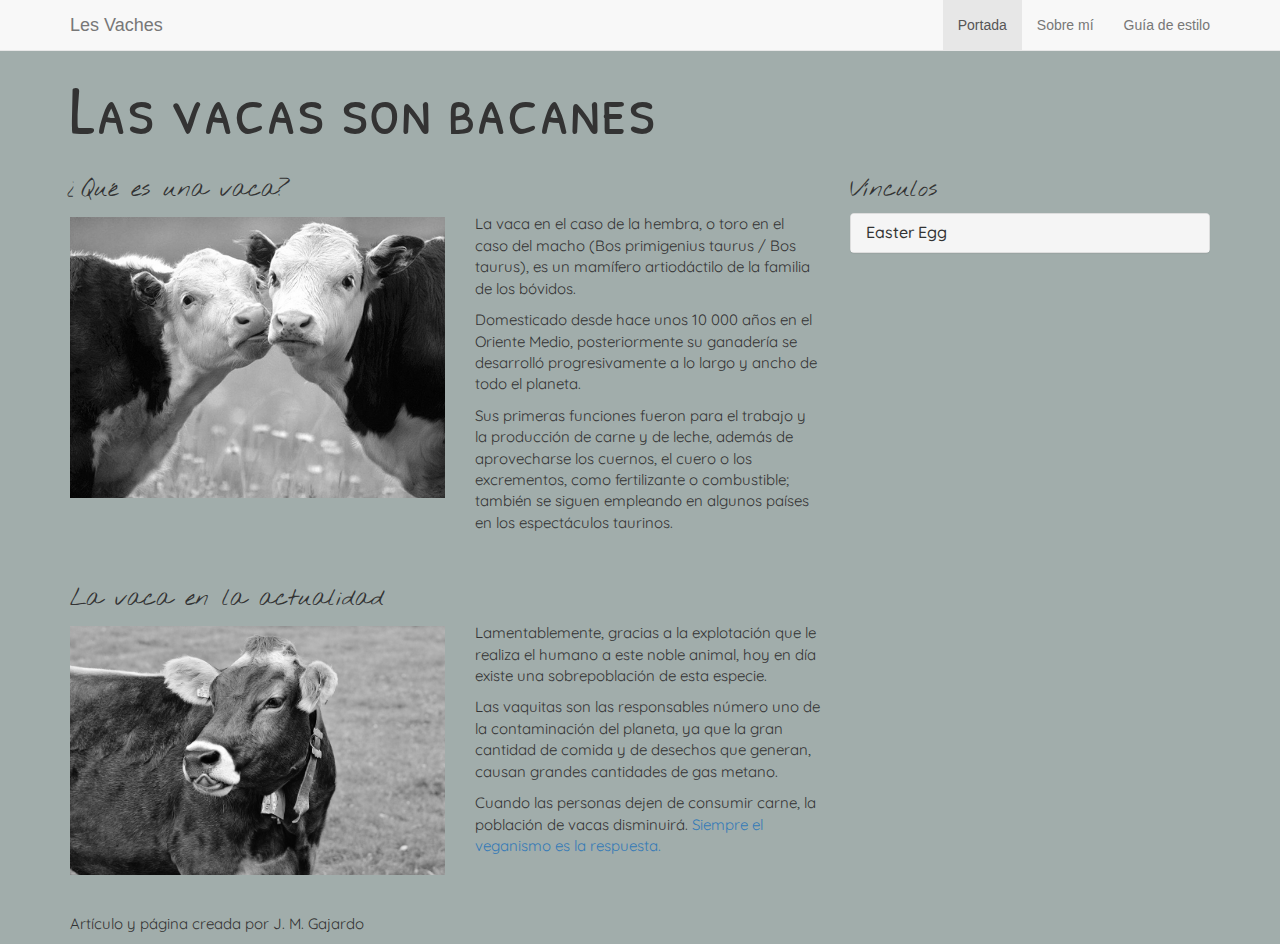
<file: index.html>
<!DOCTYPE html>
<html lang="es">
  <head>
    <meta charset="utf-8">
    <meta http-equiv="X-UA-Compatible" content="IE=edge">
    <meta name="viewport" content="width=device-width, initial-scale=1">
    <title>Vacaweb</title>
    <link rel="icon" type="image/png" href="images/favicon.png"/>
    <!-- Search Engine -->
    <meta name="description" content="Josefina M. Gajardo">
    <!-- Schema.org for Google -->
    <meta itemprop="name" content="Vacaweb">
    <meta itemprop="description" content="Josefina M. Gajardo">
    <!-- Twitter -->
    <meta name="twitter:card" content="summary">
    <meta name="twitter:title" content="Vacaweb">
    <meta name="twitter:description" content="Josefina M. Gajardo">
    <meta name="twitter:site" content="@cotegajardo">
    <!-- Open Graph general (Facebook, Pinterest & Google+) -->
    <meta name="og:title" content="Vacaweb">
    <meta name="og:description" content="Josefina M. Gajardo">
    <meta name="og:locale" content="en_CL">
    <meta name="og:type" content="website">

    <link href="css/bootstrap.min.css" rel="stylesheet">
    <link href="ajustes.css" rel="stylesheet">
    <link href="https://fonts.googleapis.com/css?family=Nothing+You+Could+Do|Patrick+Hand+SC|Quicksand" rel="stylesheet">
      <!--[if lt IE 9]>
      <script src="https://oss.maxcdn.com/html5shiv/3.7.3/html5shiv.min.js"></script>
      <script src="https://oss.maxcdn.com/respond/1.4.2/respond.min.js"></script>
    <![endif]-->
  </head>
  <body>
    <nav class="navbar navbar-default navbar-fixed-top">
        <div class="container">
          <div class="navbar-header">
            <button type="button" class="navbar-toggle collapsed" data-toggle="collapse" data-target="#navbar" aria-expanded="false" aria-controls="navbar">
              <span class="sr-only">Toggle navigation</span>
              <span class="icon-bar"></span>
              <span class="icon-bar"></span>
              <span class="icon-bar"></span>
            </button>
            <a class="navbar-brand" href="#">Les Vaches</a>
          </div>
          <div id="navbar" class="navbar-collapse collapse">
            <ul class="nav navbar-nav navbar-right">
              <li class="active"><a href="index.html">Portada</a></li>
              <li><a href="about.html">Sobre mí</a></li>
              <li><a href="style-guide.html">Guía de estilo</a></li>
            </ul>
          </div><!--/.nav-collapse -->
        </div>
      </nav>

  <div class="container">
    <div class="row">
      <div class="col-sm-12">
        <header>
          <h1> Las vacas son bacanes </h1>
        </header>
      </div>
      <div class="col-sm-8">
        <section>
          <article class="row" id="primero">
          <div class="col-sm-12">
            <h3>¿Qué es una vaca?</h3>
            <figure><img src="images/vaca1.jpg"></figure>
              <ul>
                <p>La vaca en el caso de la hembra, o toro en el caso del macho (Bos primigenius taurus / Bos taurus), es un mamífero artiodáctilo de la familia de los bóvidos.</p>
                <p>Domesticado desde hace unos 10 000 años en el Oriente Medio, posteriormente su ganadería se desarrolló progresivamente a lo largo y ancho de todo el planeta.</p>
                <p>Sus primeras funciones fueron para el trabajo y la producción de carne y de leche, además de aprovecharse los cuernos, el cuero o los excrementos, como fertilizante o combustible; también se siguen empleando en algunos países en los espectáculos taurinos.</p>
              </ul>
        </article>
        <!--acá cierro el artículo-->
        <!--acá abro el artículo-->
        <article class="row" id="segundo">
          <div class="col-sm-12">
            <h3>La vaca en la actualidad</h3>
            <figure><img src="images/vaca2.jpg"></figure>
            <p>Lamentablemente, gracias a la explotación que le realiza el humano a este noble animal, hoy en día existe una sobrepoblación de esta especie.</p>
            <p>Las vaquitas son las responsables número uno de la contaminación del planeta, ya que la gran cantidad de comida y de desechos que generan, causan grandes cantidades de gas metano.</p>
            <p>Cuando las personas dejen de consumir carne, la población de vacas disminuirá. <a href="https://t3.kn3.net/taringa/5/6/5/5/2/3/Moodcool/FA1.jpg">Siempre el veganismo es la respuesta.</a> </p>
        </article>
        <!--acá cierro el artículo-->

        </section>
      </div>
      <div class="col-sm-4">
        <aside>
          <h3>Vínculos</h3>
          <div class="panel-group" id="accordion" role="tablist" aria-multiselectable="true">
            <div class="panel panel-default">
              <div class="panel-heading" role="tab" id="headingOne">
                <h4 class="panel-title">
                  <a role="button" data-toggle="collapse" data-parent="#accordion" href="#collapseOne" aria-expanded="true" aria-controls="collapseOne">
                    Easter Egg
                  </a>
                </h4>
              </div>
              <div id="collapseOne" class="panel-collapse collapse" role="tabpanel" aria-labelledby="headingOne">
                <div class="panel-body">
                  <figure><img src="images/poeta.gif"></figure>

                </div>
              </div>
            </div>
          </div>
        </aside>
      </div>
      <div class="col-sm-12">
        <footer>
          <p>Artículo y página creada por J. M. Gajardo</p>
        </footer>
      </div>


    </div>
  </div>



    <script src="js/jquery.min.js"></script>
    <script src="js/bootstrap.min.js"></script>
  </body>
</html>
</file>
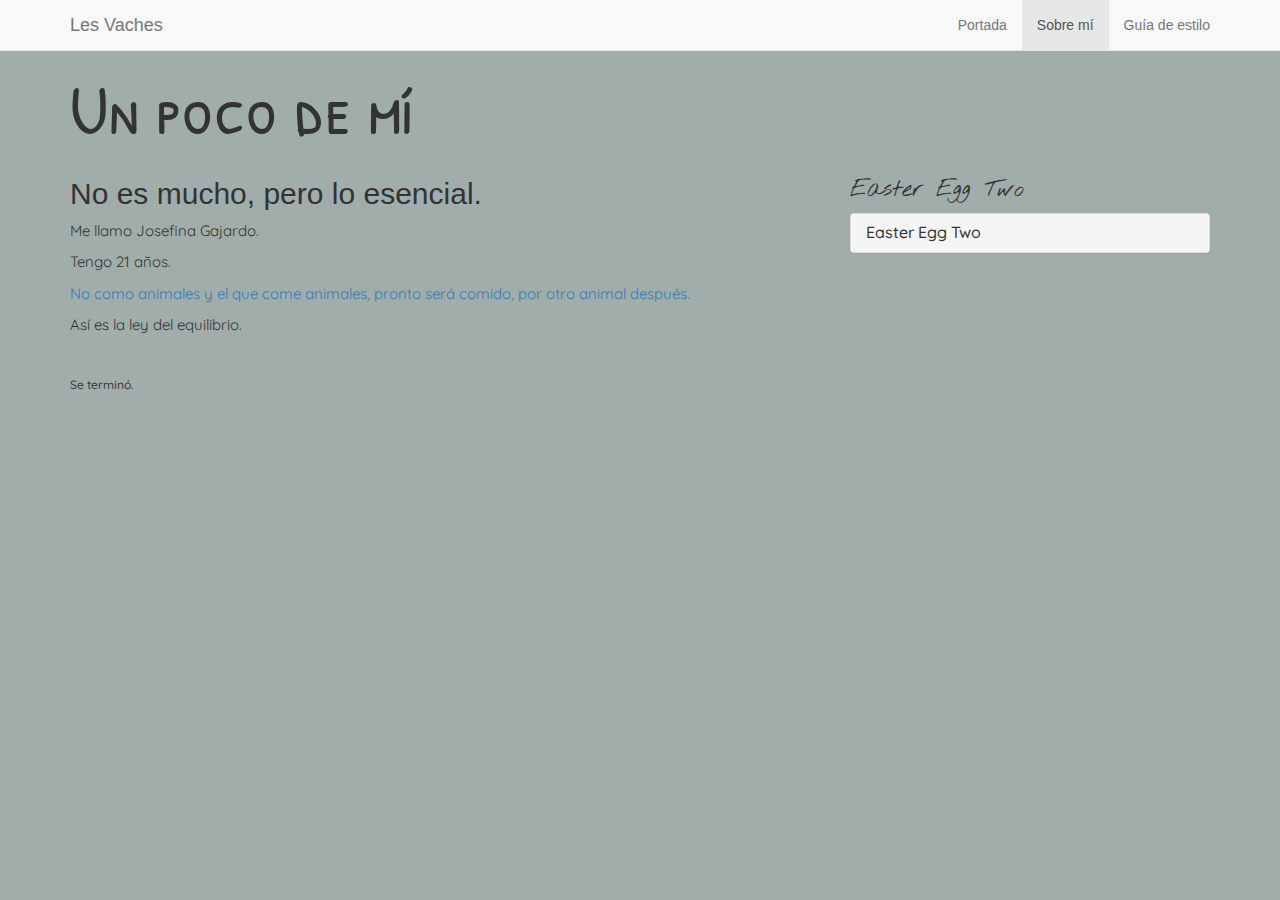
<file: about.html>
<!DOCTYPE html>
<html lang="es">
  <head>
    <meta charset="utf-8">
    <meta http-equiv="X-UA-Compatible" content="IE=edge">
    <meta name="viewport" content="width=device-width, initial-scale=1">
    <title>Vacaweb</title>
    <link rel="icon" type="image/png" href="images/favicon.png" />
    <!-- Search Engine -->
    <meta name="description" content="Josefina M. Gajardo">
    <!-- Schema.org for Google -->
    <meta itemprop="name" content="Vacaweb">
    <meta itemprop="description" content="Josefina M. Gajardo">
    <!-- Twitter -->
    <meta name="twitter:card" content="summary">
    <meta name="twitter:title" content="Vacaweb">
    <meta name="twitter:description" content="Josefina M. Gajardo">
    <meta name="twitter:site" content="@cotegajardo">
    <!-- Open Graph general (Facebook, Pinterest & Google+) -->
    <meta name="og:title" content="Vacaweb">
    <meta name="og:description" content="Josefina M. Gajardo">
    <meta name="og:locale" content="en_CL">
    <meta name="og:type" content="website">

    <link href="css/bootstrap.min.css" rel="stylesheet">
    <link href="ajustes.css" rel="stylesheet">
    <link href="https://fonts.googleapis.com/css?family=Nothing+You+Could+Do|Patrick+Hand+SC|Quicksand" rel="stylesheet">
    <!--[if lt IE 9]>
      <script src="https://oss.maxcdn.com/html5shiv/3.7.3/html5shiv.min.js"></script>
      <script src="https://oss.maxcdn.com/respond/1.4.2/respond.min.js"></script>
    <![endif]-->
  </head>
  <body>
    <nav class="navbar navbar-default navbar-fixed-top">
        <div class="container">
          <div class="navbar-header">
            <button type="button" class="navbar-toggle collapsed" data-toggle="collapse" data-target="#navbar" aria-expanded="false" aria-controls="navbar">
              <span class="sr-only">Toggle navigation</span>
              <span class="icon-bar"></span>
              <span class="icon-bar"></span>
              <span class="icon-bar"></span>
            </button>
            <a class="navbar-brand" href="#">Les Vaches</a>
          </div>
          <div id="navbar" class="navbar-collapse collapse">
            <ul class="nav navbar-nav navbar-right">
              <li><a href="index.html">Portada</a></li>
              <li class="active"><a href="about.html">Sobre mí</a></li>
              <li><a href="style-guide.html">Guía de estilo</a></li>
            </ul>
          </div><!--/.nav-collapse -->
        </div>
      </nav>

  <div class="container">
    <div class="row">
      <div class="col-sm-12">
        <header>
          <h1> Un poco de mí </h1>
        </header>
      </div>
      <div class="col-sm-8">
        <section>
          <h2>No es mucho, pero lo esencial.</h2>
          <article>
          <p>Me llamo Josefina Gajardo.</p>
          <p>Tengo 21 años.</p>
          <a href="https://www.youtube.com/watch?v=fgXiza1YWEE"><p>No como animales y el que come animales, pronto será comido, por otro animal después.</p></a>
          <p>Así es la ley del equilibrio.</p>
        </article>
        </section>
      </div>
      <div class="col-sm-4">
        <aside>
          <h3>Easter Egg Two</h3>
          <div class="panel-group" id="accordion" role="tablist" aria-multiselectable="true">
            <div class="panel panel-default">
              <div class="panel-heading" role="tab" id="headingOne">
                <h4 class="panel-title">
                  <a role="button" data-toggle="collapse" data-parent="#accordion" href="#collapseOne" aria-expanded="true" aria-controls="collapseOne">
                    Easter Egg Two
                  </a>
                </h4>
              </div>
              <div id="collapseOne" class="panel-collapse collapse" role="tabpanel" aria-labelledby="headingOne">
                <div class="panel-body">
                  <figure><img src="images/bab.gif"></figure>

                </div>
              </div>
            </div>
          </div>
        </aside>
      </div>
      <div class="col-sm-12">
        <footer>
          <h6>Se terminó.</h6>
        </footer>
      </div>


    </div>
  </div>

    <script src="js/jquery.min.js"></script>
    <script src="js/bootstrap.min.js"></script>
  </body>
</html>
</file>
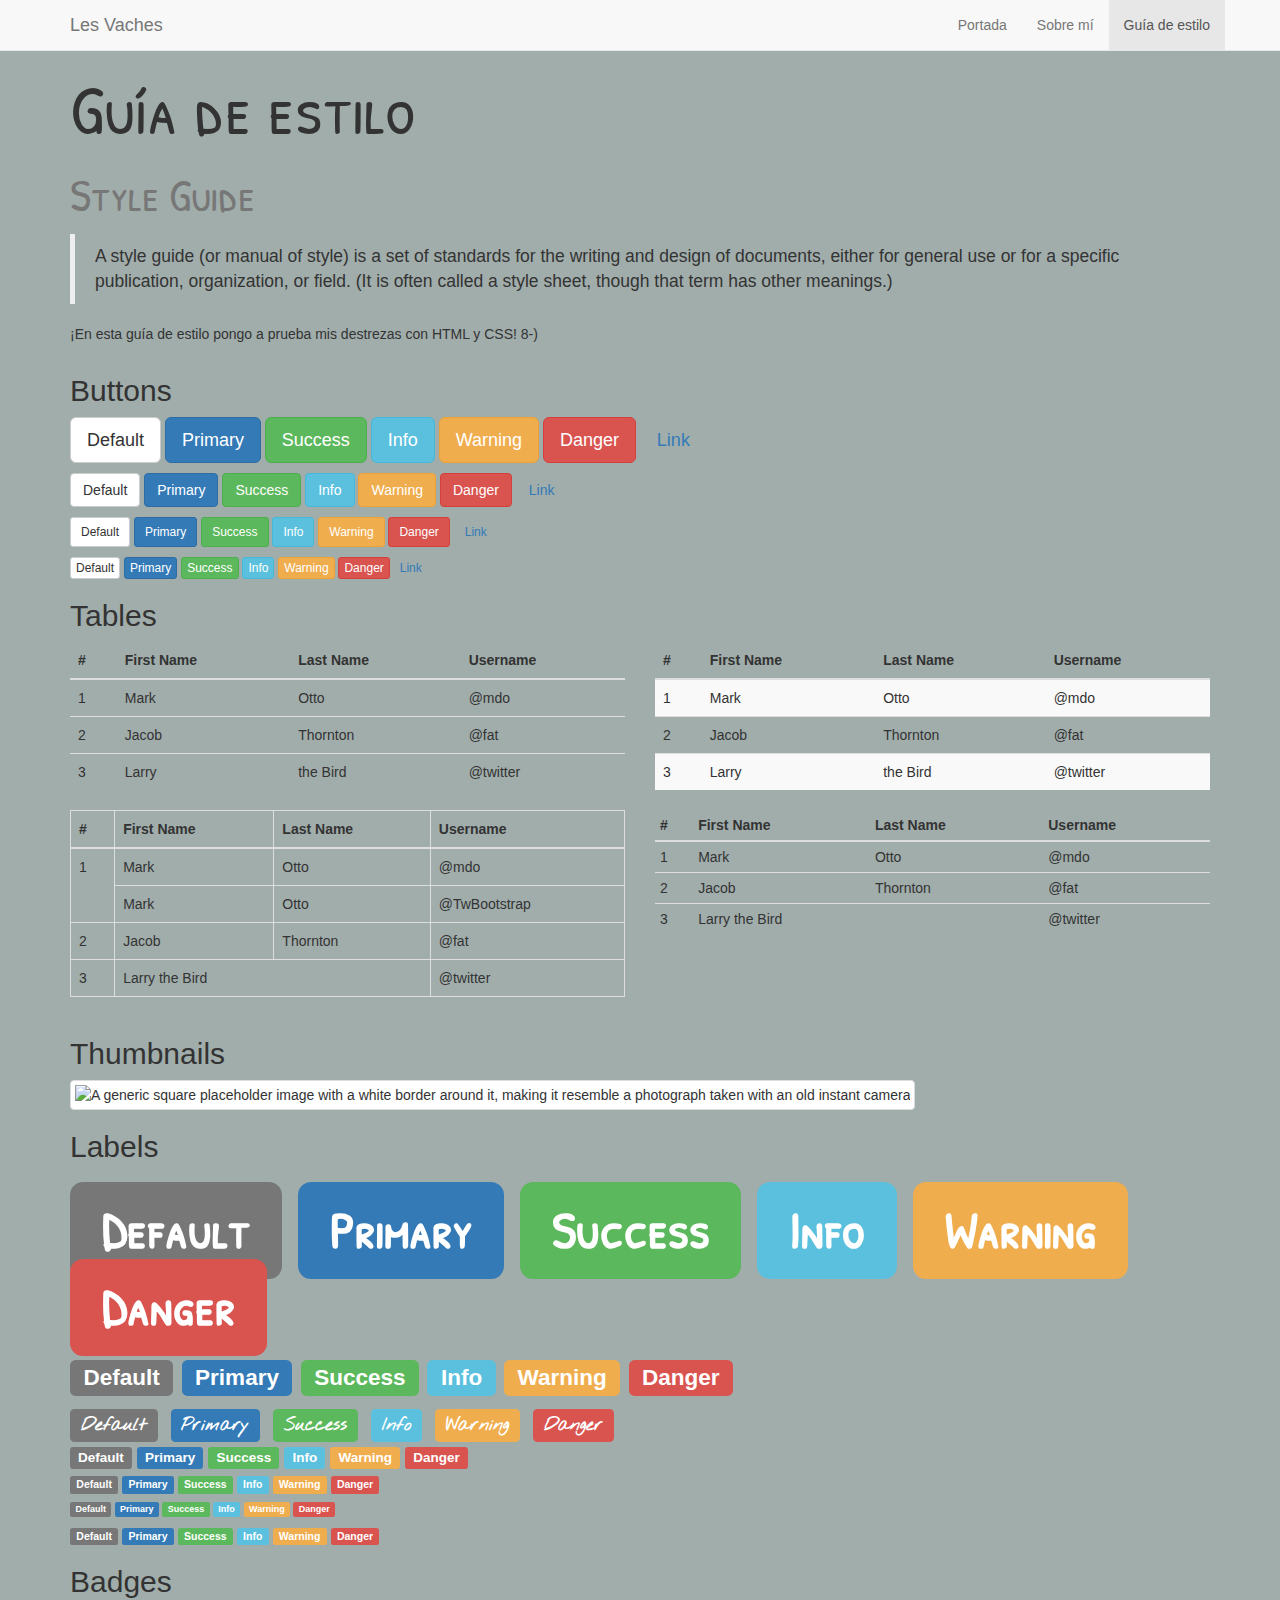
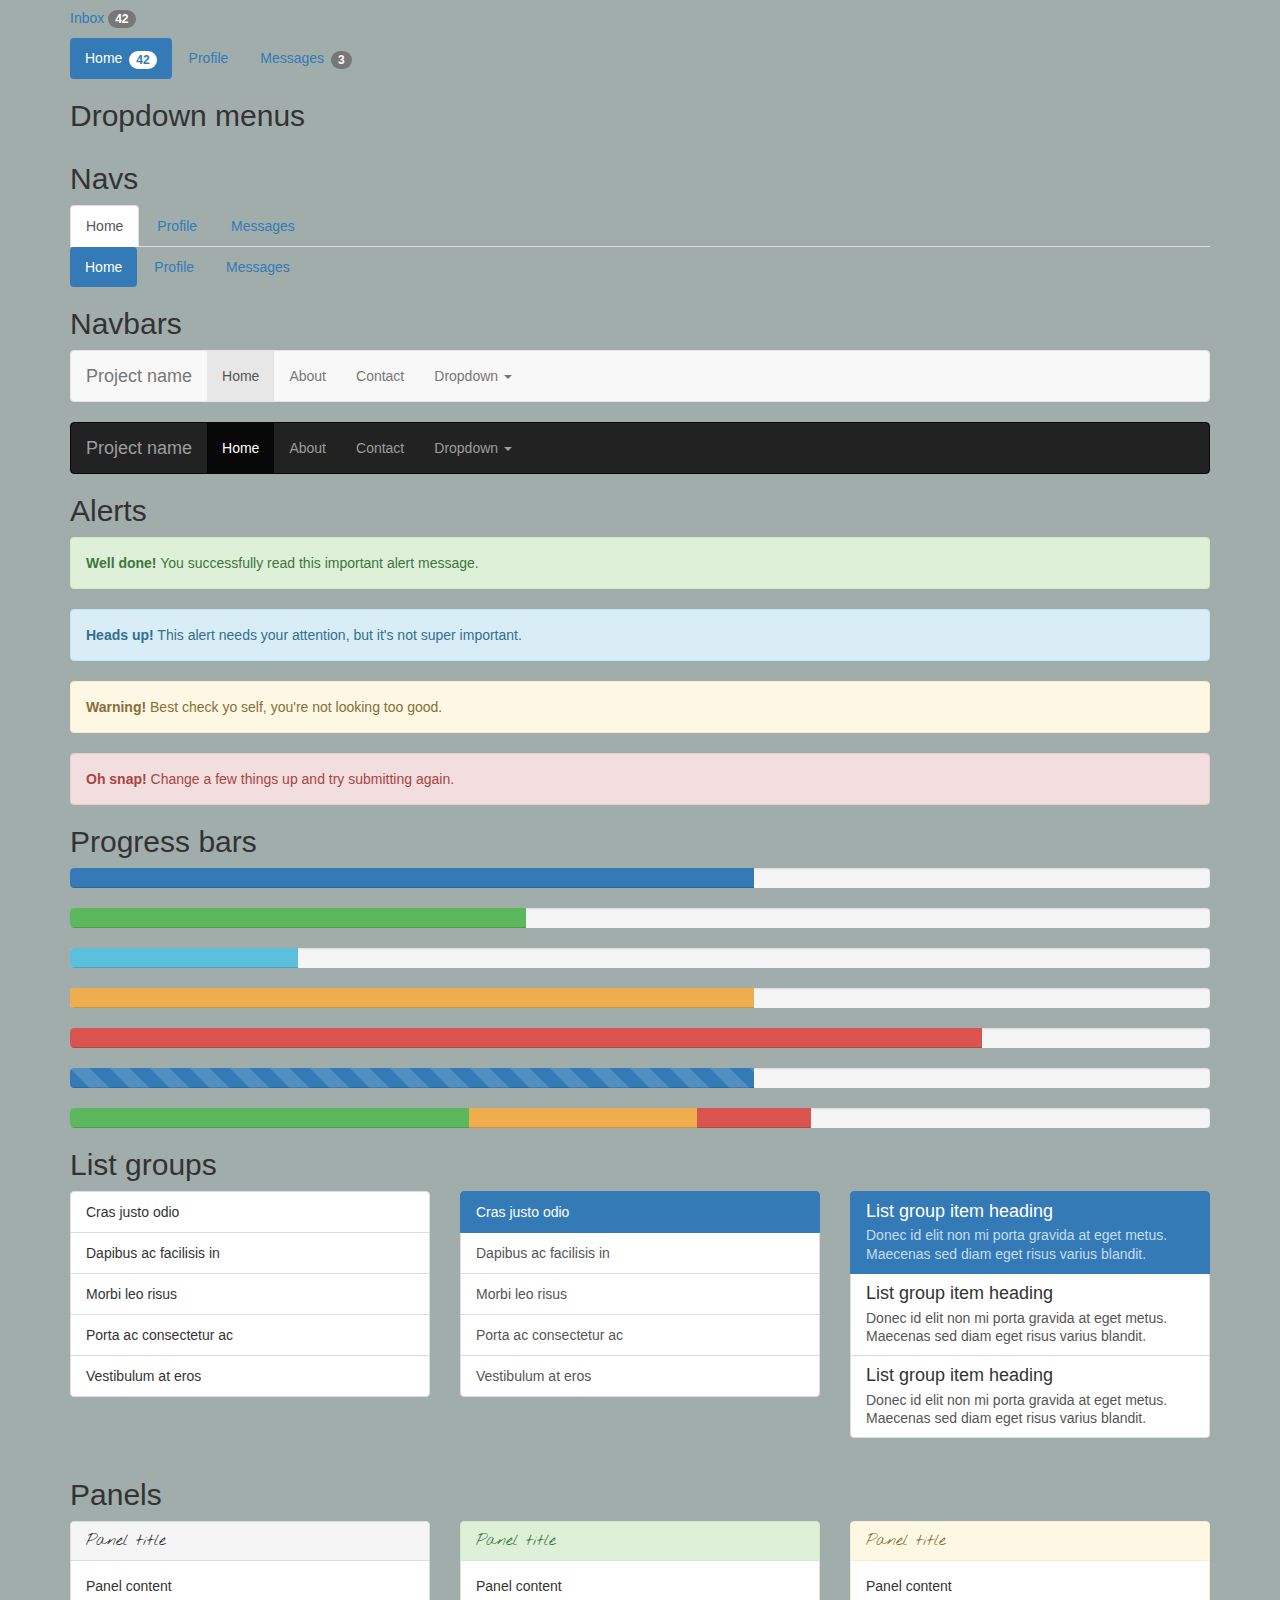
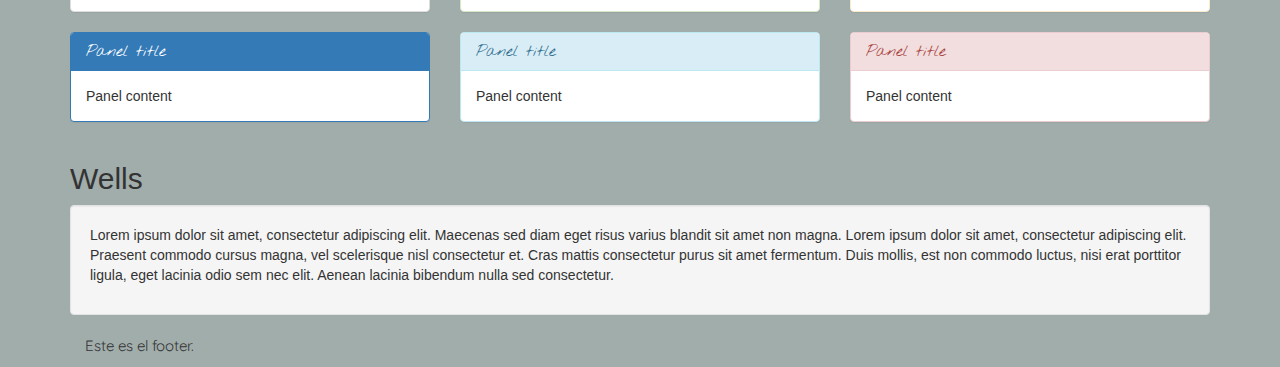
<file: style-guide.html>
<!DOCTYPE html>
<html lang="es">
  <head>
    <meta charset="utf-8">
    <meta http-equiv="X-UA-Compatible" content="IE=edge">
    <meta name="viewport" content="width=device-width, initial-scale=1">
    <title>Me gustan los gatos</title>
    <link rel="icon" type="image/png" href="images/favicon.png" />
    <!-- Search Engine -->
    <meta name="description" content="le gatits">
    <!-- Schema.org for Google -->
    <meta itemprop="name" content="Me gustan los gatos">
    <meta itemprop="description" content="le gatits">
    <!-- Twitter -->
    <meta name="twitter:card" content="summary">
    <meta name="twitter:title" content="Me gustan los gatos">
    <meta name="twitter:description" content="le gatits">
    <meta name="twitter:site" content="@cotegajardo">
    <!-- Open Graph general (Facebook, Pinterest & Google+) -->
    <meta name="og:title" content="Me gustan los gatos">
    <meta name="og:description" content="le gatits">
    <meta name="og:locale" content="en_CL">
    <meta name="og:type" content="website">

    <link href="css/bootstrap.min.css" rel="stylesheet">
    <link href="ajustes.css" rel="stylesheet">
    <link href="https://fonts.googleapis.com/css?family=Nothing+You+Could+Do|Patrick+Hand+SC|Quicksand" rel="stylesheet">
    <!--[if lt IE 9]>
      <script src="https://oss.maxcdn.com/html5shiv/3.7.3/html5shiv.min.js"></script>
      <script src="https://oss.maxcdn.com/respond/1.4.2/respond.min.js"></script>
    <![endif]-->
  </head>
  <body>
    <nav class="navbar navbar-default navbar-fixed-top">
        <div class="container">
          <div class="navbar-header">
            <button type="button" class="navbar-toggle collapsed" data-toggle="collapse" data-target="#navbar" aria-expanded="false" aria-controls="navbar">
              <span class="sr-only">Toggle navigation</span>
              <span class="icon-bar"></span>
              <span class="icon-bar"></span>
              <span class="icon-bar"></span>
            </button>
            <a class="navbar-brand" href="#">Les Vaches</a>
          </div>
          <div id="navbar" class="navbar-collapse collapse">
            <ul class="nav navbar-nav navbar-right">
              <li><a href="index.html">Portada</a></li>
              <li><a href="about.html">Sobre mí</a></li>
              <li class="active"><a href="style-guide.html">Guía de estilo</a></li>
            </ul>
          </div><!--/.nav-collapse -->
        </div>
      </nav>

  <div class="container">
    <div class="row">
      <div class="col-sm-12">
        <header>
          <h1>Guía de estilo<br />
            <small>Style Guide</small></h1>
          <blockquote cite="https://en.wikipedia.org/wiki/Style_guide">A style guide (or manual of style) is a set of
            standards for the writing and design of documents, either for general use or for a specific publication,
            organization, or field. (It is often called a style sheet, though that term has other meanings.)</blockquote>
          <p>¡En esta guía de estilo pongo a prueba mis destrezas con HTML y CSS! 8-)</p>
        </header>
      </div>
      <!-- Main jumbotron for a primary marketing message or call to action -->
      <div class="col-sm-12">
        <section>

        <h2>Buttons</h2>
      <p>
        <button type="button" class="btn btn-lg btn-default">Default</button>
        <button type="button" class="btn btn-lg btn-primary">Primary</button>
        <button type="button" class="btn btn-lg btn-success">Success</button>
        <button type="button" class="btn btn-lg btn-info">Info</button>
        <button type="button" class="btn btn-lg btn-warning">Warning</button>
        <button type="button" class="btn btn-lg btn-danger">Danger</button>
        <button type="button" class="btn btn-lg btn-link">Link</button>
      </p>
      <p>
        <button type="button" class="btn btn-default">Default</button>
        <button type="button" class="btn btn-primary">Primary</button>
        <button type="button" class="btn btn-success">Success</button>
        <button type="button" class="btn btn-info">Info</button>
        <button type="button" class="btn btn-warning">Warning</button>
        <button type="button" class="btn btn-danger">Danger</button>
        <button type="button" class="btn btn-link">Link</button>
      </p>
      <p>
        <button type="button" class="btn btn-sm btn-default">Default</button>
        <button type="button" class="btn btn-sm btn-primary">Primary</button>
        <button type="button" class="btn btn-sm btn-success">Success</button>
        <button type="button" class="btn btn-sm btn-info">Info</button>
        <button type="button" class="btn btn-sm btn-warning">Warning</button>
        <button type="button" class="btn btn-sm btn-danger">Danger</button>
        <button type="button" class="btn btn-sm btn-link">Link</button>
      </p>
      <p>
        <button type="button" class="btn btn-xs btn-default">Default</button>
        <button type="button" class="btn btn-xs btn-primary">Primary</button>
        <button type="button" class="btn btn-xs btn-success">Success</button>
        <button type="button" class="btn btn-xs btn-info">Info</button>
        <button type="button" class="btn btn-xs btn-warning">Warning</button>
        <button type="button" class="btn btn-xs btn-danger">Danger</button>
        <button type="button" class="btn btn-xs btn-link">Link</button>
      </p>


        <h2>Tables</h2>
      <div class="row">
        <div class="col-md-6">
          <table class="table">
            <thead>
              <tr>
                <th>#</th>
                <th>First Name</th>
                <th>Last Name</th>
                <th>Username</th>
              </tr>
            </thead>
            <tbody>
              <tr>
                <td>1</td>
                <td>Mark</td>
                <td>Otto</td>
                <td>@mdo</td>
              </tr>
              <tr>
                <td>2</td>
                <td>Jacob</td>
                <td>Thornton</td>
                <td>@fat</td>
              </tr>
              <tr>
                <td>3</td>
                <td>Larry</td>
                <td>the Bird</td>
                <td>@twitter</td>
              </tr>
            </tbody>
          </table>
        </div>
        <div class="col-md-6">
          <table class="table table-striped">
            <thead>
              <tr>
                <th>#</th>
                <th>First Name</th>
                <th>Last Name</th>
                <th>Username</th>
              </tr>
            </thead>
            <tbody>
              <tr>
                <td>1</td>
                <td>Mark</td>
                <td>Otto</td>
                <td>@mdo</td>
              </tr>
              <tr>
                <td>2</td>
                <td>Jacob</td>
                <td>Thornton</td>
                <td>@fat</td>
              </tr>
              <tr>
                <td>3</td>
                <td>Larry</td>
                <td>the Bird</td>
                <td>@twitter</td>
              </tr>
            </tbody>
          </table>
        </div>
      </div>

      <div class="row">
        <div class="col-md-6">
          <table class="table table-bordered">
            <thead>
              <tr>
                <th>#</th>
                <th>First Name</th>
                <th>Last Name</th>
                <th>Username</th>
              </tr>
            </thead>
            <tbody>
              <tr>
                <td rowspan="2">1</td>
                <td>Mark</td>
                <td>Otto</td>
                <td>@mdo</td>
              </tr>
              <tr>
                <td>Mark</td>
                <td>Otto</td>
                <td>@TwBootstrap</td>
              </tr>
              <tr>
                <td>2</td>
                <td>Jacob</td>
                <td>Thornton</td>
                <td>@fat</td>
              </tr>
              <tr>
                <td>3</td>
                <td colspan="2">Larry the Bird</td>
                <td>@twitter</td>
              </tr>
            </tbody>
          </table>
        </div>
        <div class="col-md-6">
          <table class="table table-condensed">
            <thead>
              <tr>
                <th>#</th>
                <th>First Name</th>
                <th>Last Name</th>
                <th>Username</th>
              </tr>
            </thead>
            <tbody>
              <tr>
                <td>1</td>
                <td>Mark</td>
                <td>Otto</td>
                <td>@mdo</td>
              </tr>
              <tr>
                <td>2</td>
                <td>Jacob</td>
                <td>Thornton</td>
                <td>@fat</td>
              </tr>
              <tr>
                <td>3</td>
                <td colspan="2">Larry the Bird</td>
                <td>@twitter</td>
              </tr>
            </tbody>
          </table>
        </div>
      </div>


        <h2>Thumbnails</h2>
      <img data-src="holder.js/200x200" class="img-thumbnail" alt="A generic square placeholder image with a white border around it, making it resemble a photograph taken with an old instant camera">


        <h2>Labels</h2>
      <h1>
        <span class="label label-default">Default</span>
        <span class="label label-primary">Primary</span>
        <span class="label label-success">Success</span>
        <span class="label label-info">Info</span>
        <span class="label label-warning">Warning</span>
        <span class="label label-danger">Danger</span>
      </h1>
      <h2>
        <span class="label label-default">Default</span>
        <span class="label label-primary">Primary</span>
        <span class="label label-success">Success</span>
        <span class="label label-info">Info</span>
        <span class="label label-warning">Warning</span>
        <span class="label label-danger">Danger</span>
      </h2>
      <h3>
        <span class="label label-default">Default</span>
        <span class="label label-primary">Primary</span>
        <span class="label label-success">Success</span>
        <span class="label label-info">Info</span>
        <span class="label label-warning">Warning</span>
        <span class="label label-danger">Danger</span>
      </h3>
      <h4>
        <span class="label label-default">Default</span>
        <span class="label label-primary">Primary</span>
        <span class="label label-success">Success</span>
        <span class="label label-info">Info</span>
        <span class="label label-warning">Warning</span>
        <span class="label label-danger">Danger</span>
      </h4>
      <h5>
        <span class="label label-default">Default</span>
        <span class="label label-primary">Primary</span>
        <span class="label label-success">Success</span>
        <span class="label label-info">Info</span>
        <span class="label label-warning">Warning</span>
        <span class="label label-danger">Danger</span>
      </h5>
      <h6>
        <span class="label label-default">Default</span>
        <span class="label label-primary">Primary</span>
        <span class="label label-success">Success</span>
        <span class="label label-info">Info</span>
        <span class="label label-warning">Warning</span>
        <span class="label label-danger">Danger</span>
      </h6>
      <p>
        <span class="label label-default">Default</span>
        <span class="label label-primary">Primary</span>
        <span class="label label-success">Success</span>
        <span class="label label-info">Info</span>
        <span class="label label-warning">Warning</span>
        <span class="label label-danger">Danger</span>
      </p>


        <h2>Badges</h2>
      <p>
        <a href="#">Inbox <span class="badge">42</span></a>
      </p>
      <ul class="nav nav-pills" role="tablist">
        <li role="presentation" class="active"><a href="#">Home <span class="badge">42</span></a></li>
        <li role="presentation"><a href="#">Profile</a></li>
        <li role="presentation"><a href="#">Messages <span class="badge">3</span></a></li>
      </ul>


          <h2>Dropdown menus</h2>
      <div class="dropdown theme-dropdown clearfix">
        <a id="dropdownMenu1" href="#" class="sr-only dropdown-toggle" data-toggle="dropdown" role="button" aria-haspopup="true" aria-expanded="false">Dropdown <span class="caret"></span></a>
        <ul class="dropdown-menu" aria-labelledby="dropdownMenu1">
          <li class="active"><a href="#">Action</a></li>
          <li><a href="#">Another action</a></li>
          <li><a href="#">Something else here</a></li>
          <li role="separator" class="divider"></li>
          <li><a href="#">Separated link</a></li>
        </ul>
      </div>


        <h2>Navs</h2>
      <ul class="nav nav-tabs" role="tablist">
        <li role="presentation" class="active"><a href="#">Home</a></li>
        <li role="presentation"><a href="#">Profile</a></li>
        <li role="presentation"><a href="#">Messages</a></li>
      </ul>
      <ul class="nav nav-pills" role="tablist">
        <li role="presentation" class="active"><a href="#">Home</a></li>
        <li role="presentation"><a href="#">Profile</a></li>
        <li role="presentation"><a href="#">Messages</a></li>
      </ul>


        <h2>Navbars</h2>

      <nav class="navbar navbar-default">
        <div class="container">
          <div class="navbar-header">
            <button type="button" class="navbar-toggle collapsed" data-toggle="collapse" data-target=".navbar-collapse">
              <span class="sr-only">Toggle navigation</span>
              <span class="icon-bar"></span>
              <span class="icon-bar"></span>
              <span class="icon-bar"></span>
            </button>
            <a class="navbar-brand" href="#">Project name</a>
          </div>
          <div class="navbar-collapse collapse">
            <ul class="nav navbar-nav">
              <li class="active"><a href="#">Home</a></li>
              <li><a href="#about">About</a></li>
              <li><a href="#contact">Contact</a></li>
              <li class="dropdown">
                <a href="#" class="dropdown-toggle" data-toggle="dropdown" role="button" aria-haspopup="true" aria-expanded="false">Dropdown <span class="caret"></span></a>
                <ul class="dropdown-menu">
                  <li><a href="#">Action</a></li>
                  <li><a href="#">Another action</a></li>
                  <li><a href="#">Something else here</a></li>
                  <li role="separator" class="divider"></li>
                  <li class="dropdown-header">Nav header</li>
                  <li><a href="#">Separated link</a></li>
                  <li><a href="#">One more separated link</a></li>
                </ul>
              </li>
            </ul>
          </div><!--/.nav-collapse -->
        </div>
      </nav>

      <nav class="navbar navbar-inverse">
        <div class="container">
          <div class="navbar-header">
            <button type="button" class="navbar-toggle collapsed" data-toggle="collapse" data-target=".navbar-collapse">
              <span class="sr-only">Toggle navigation</span>
              <span class="icon-bar"></span>
              <span class="icon-bar"></span>
              <span class="icon-bar"></span>
            </button>
            <a class="navbar-brand" href="#">Project name</a>
          </div>
          <div class="navbar-collapse collapse">
            <ul class="nav navbar-nav">
              <li class="active"><a href="#">Home</a></li>
              <li><a href="#about">About</a></li>
              <li><a href="#contact">Contact</a></li>
              <li class="dropdown">
                <a href="#" class="dropdown-toggle" data-toggle="dropdown" role="button" aria-haspopup="true" aria-expanded="false">Dropdown <span class="caret"></span></a>
                <ul class="dropdown-menu">
                  <li><a href="#">Action</a></li>
                  <li><a href="#">Another action</a></li>
                  <li><a href="#">Something else here</a></li>
                  <li role="separator" class="divider"></li>
                  <li class="dropdown-header">Nav header</li>
                  <li><a href="#">Separated link</a></li>
                  <li><a href="#">One more separated link</a></li>
                </ul>
              </li>
            </ul>
          </div><!--/.nav-collapse -->
        </div>
      </nav>


        <h2>Alerts</h2>
      <div class="alert alert-success" role="alert">
        <strong>Well done!</strong> You successfully read this important alert message.
      </div>
      <div class="alert alert-info" role="alert">
        <strong>Heads up!</strong> This alert needs your attention, but it's not super important.
      </div>
      <div class="alert alert-warning" role="alert">
        <strong>Warning!</strong> Best check yo self, you're not looking too good.
      </div>
      <div class="alert alert-danger" role="alert">
        <strong>Oh snap!</strong> Change a few things up and try submitting again.
      </div>


        <h2>Progress bars</h2>
      <div class="progress">
        <div class="progress-bar" role="progressbar" aria-valuenow="60" aria-valuemin="0" aria-valuemax="100" style="width: 60%;"><span class="sr-only">60% Complete</span></div>
      </div>
      <div class="progress">
        <div class="progress-bar progress-bar-success" role="progressbar" aria-valuenow="40" aria-valuemin="0" aria-valuemax="100" style="width: 40%"><span class="sr-only">40% Complete (success)</span></div>
      </div>
      <div class="progress">
        <div class="progress-bar progress-bar-info" role="progressbar" aria-valuenow="20" aria-valuemin="0" aria-valuemax="100" style="width: 20%"><span class="sr-only">20% Complete</span></div>
      </div>
      <div class="progress">
        <div class="progress-bar progress-bar-warning" role="progressbar" aria-valuenow="60" aria-valuemin="0" aria-valuemax="100" style="width: 60%"><span class="sr-only">60% Complete (warning)</span></div>
      </div>
      <div class="progress">
        <div class="progress-bar progress-bar-danger" role="progressbar" aria-valuenow="80" aria-valuemin="0" aria-valuemax="100" style="width: 80%"><span class="sr-only">80% Complete (danger)</span></div>
      </div>
      <div class="progress">
        <div class="progress-bar progress-bar-striped" role="progressbar" aria-valuenow="60" aria-valuemin="0" aria-valuemax="100" style="width: 60%"><span class="sr-only">60% Complete</span></div>
      </div>
      <div class="progress">
        <div class="progress-bar progress-bar-success" style="width: 35%"><span class="sr-only">35% Complete (success)</span></div>
        <div class="progress-bar progress-bar-warning" style="width: 20%"><span class="sr-only">20% Complete (warning)</span></div>
        <div class="progress-bar progress-bar-danger" style="width: 10%"><span class="sr-only">10% Complete (danger)</span></div>
      </div>

        <h2>List groups</h2>
      <div class="row">
        <div class="col-sm-4">
          <ul class="list-group">
            <li class="list-group-item">Cras justo odio</li>
            <li class="list-group-item">Dapibus ac facilisis in</li>
            <li class="list-group-item">Morbi leo risus</li>
            <li class="list-group-item">Porta ac consectetur ac</li>
            <li class="list-group-item">Vestibulum at eros</li>
          </ul>
        </div><!-- /.col-sm-4 -->
        <div class="col-sm-4">
          <div class="list-group">
            <a href="#" class="list-group-item active">
              Cras justo odio
            </a>
            <a href="#" class="list-group-item">Dapibus ac facilisis in</a>
            <a href="#" class="list-group-item">Morbi leo risus</a>
            <a href="#" class="list-group-item">Porta ac consectetur ac</a>
            <a href="#" class="list-group-item">Vestibulum at eros</a>
          </div>
        </div><!-- /.col-sm-4 -->
        <div class="col-sm-4">
          <div class="list-group">
            <a href="#" class="list-group-item active">
              <h4 class="list-group-item-heading">List group item heading</h4>
              <p class="list-group-item-text">Donec id elit non mi porta gravida at eget metus. Maecenas sed diam eget risus varius blandit.</p>
            </a>
            <a href="#" class="list-group-item">
              <h4 class="list-group-item-heading">List group item heading</h4>
              <p class="list-group-item-text">Donec id elit non mi porta gravida at eget metus. Maecenas sed diam eget risus varius blandit.</p>
            </a>
            <a href="#" class="list-group-item">
              <h4 class="list-group-item-heading">List group item heading</h4>
              <p class="list-group-item-text">Donec id elit non mi porta gravida at eget metus. Maecenas sed diam eget risus varius blandit.</p>
            </a>
          </div>
        </div><!-- /.col-sm-4 -->
      </div>


        <h2>Panels</h2>
      <div class="row">
        <div class="col-sm-4">
          <div class="panel panel-default">
            <div class="panel-heading">
              <h3 class="panel-title">Panel title</h3>
            </div>
            <div class="panel-body">
              Panel content
            </div>
          </div>
          <div class="panel panel-primary">
            <div class="panel-heading">
              <h3 class="panel-title">Panel title</h3>
            </div>
            <div class="panel-body">
              Panel content
            </div>
          </div>
        </div><!-- /.col-sm-4 -->
        <div class="col-sm-4">
          <div class="panel panel-success">
            <div class="panel-heading">
              <h3 class="panel-title">Panel title</h3>
            </div>
            <div class="panel-body">
              Panel content
            </div>
          </div>
          <div class="panel panel-info">
            <div class="panel-heading">
              <h3 class="panel-title">Panel title</h3>
            </div>
            <div class="panel-body">
              Panel content
            </div>
          </div>
        </div><!-- /.col-sm-4 -->
        <div class="col-sm-4">
          <div class="panel panel-warning">
            <div class="panel-heading">
              <h3 class="panel-title">Panel title</h3>
            </div>
            <div class="panel-body">
              Panel content
            </div>
          </div>
          <div class="panel panel-danger">
            <div class="panel-heading">
              <h3 class="panel-title">Panel title</h3>
            </div>
            <div class="panel-body">
              Panel content
            </div>
          </div>
        </div><!-- /.col-sm-4 -->
      </div>


      <h2>Wells</h2>
      <div class="well">
        <p>Lorem ipsum dolor sit amet, consectetur adipiscing elit. Maecenas sed diam eget risus varius blandit sit amet non magna. Lorem ipsum dolor sit amet, consectetur adipiscing elit. Praesent commodo cursus magna, vel scelerisque nisl consectetur et. Cras mattis consectetur purus sit amet fermentum. Duis mollis, est non commodo luctus, nisi erat porttitor ligula, eget lacinia odio sem nec elit. Aenean lacinia bibendum nulla sed consectetur.</p>
      </div>
        </section>
          </div>
          </div>


      <div class="col-sm-12">
        <footer>
          <p>Este es el footer.</p>
        </footer>
      </div>
    </div><!--/container-->
    <script src="js/jquery.min.js"></script>
    <script src="js/bootstrap.min.js"></script>
  </body>
</html>
</file>
<file: ajustes.css>
/* Acá pondré mis ajustes */
body{background-color: rgba(161, 173, 171, 1); padding-top: 50px;}
header,section,aside,footer{background: rgba(161, 173, 171, 0.8);}

h1{font-family: 'Patrick Hand SC', cursive;
   font-size: 70px;}
h3{font-family: 'Nothing You Could Do', cursive;}

article {font-family: 'Quicksand', sans-serif;
         font-size: 15px;}
article{padding-bottom:1.5em;}
article h5 {padding-bottom:1em;}
article h5 a{padding-right:1em;}
article figure{
  margin-right:2em;
  margin-bottom:1em;
  margin-top:0.25em;
  float:left;
  width:50%;
  height:auto;
  overflow: hidden;
}
@media (max-width: 768px) {
article figure{width:100%; padding-right:0; clear:both;}
}
article figure img{width:100%; height:auto;filter:grayscale(100%);}
article:hover figure img{filter:grayscale(0);}

aside{font-family: 'Quicksand', sans-serif;
         font-size: 15px;}
footer{font-family: 'Quicksand', sans-serif;
        font-size: 15px;}
</file>
